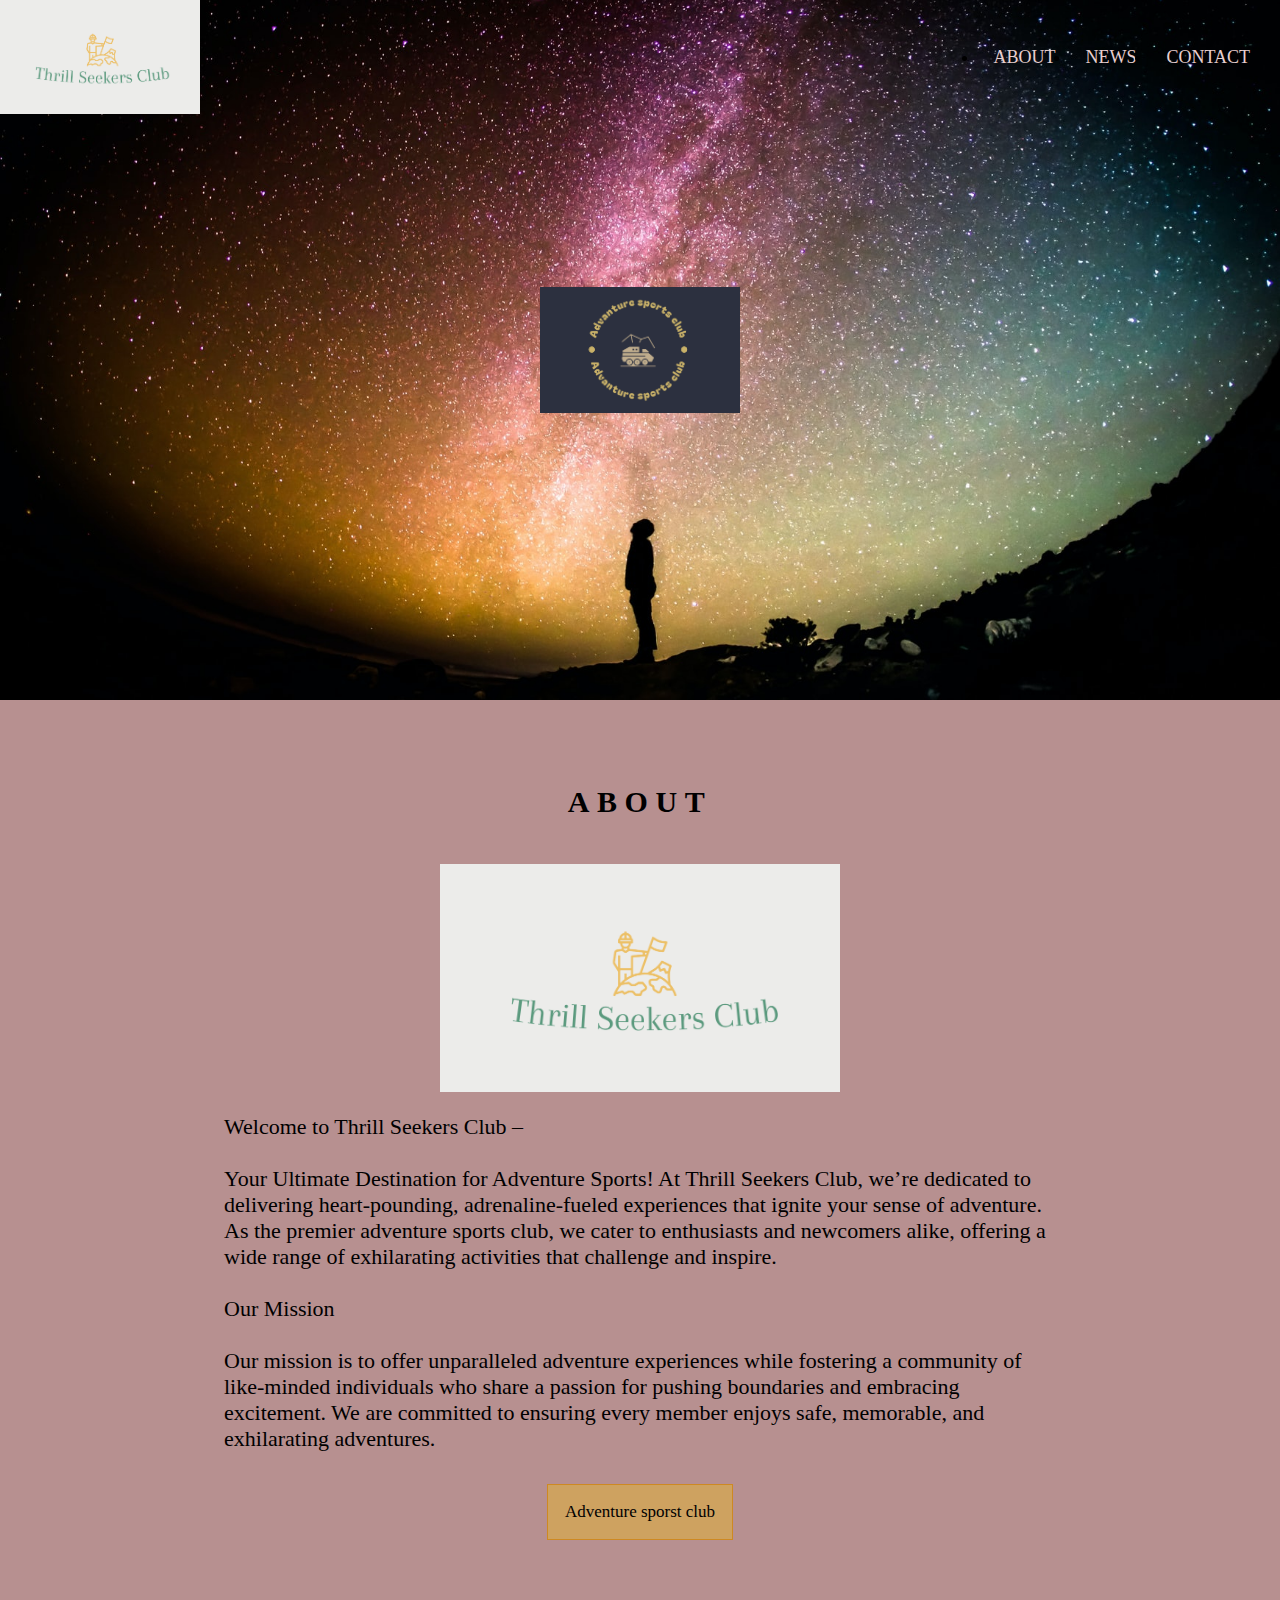
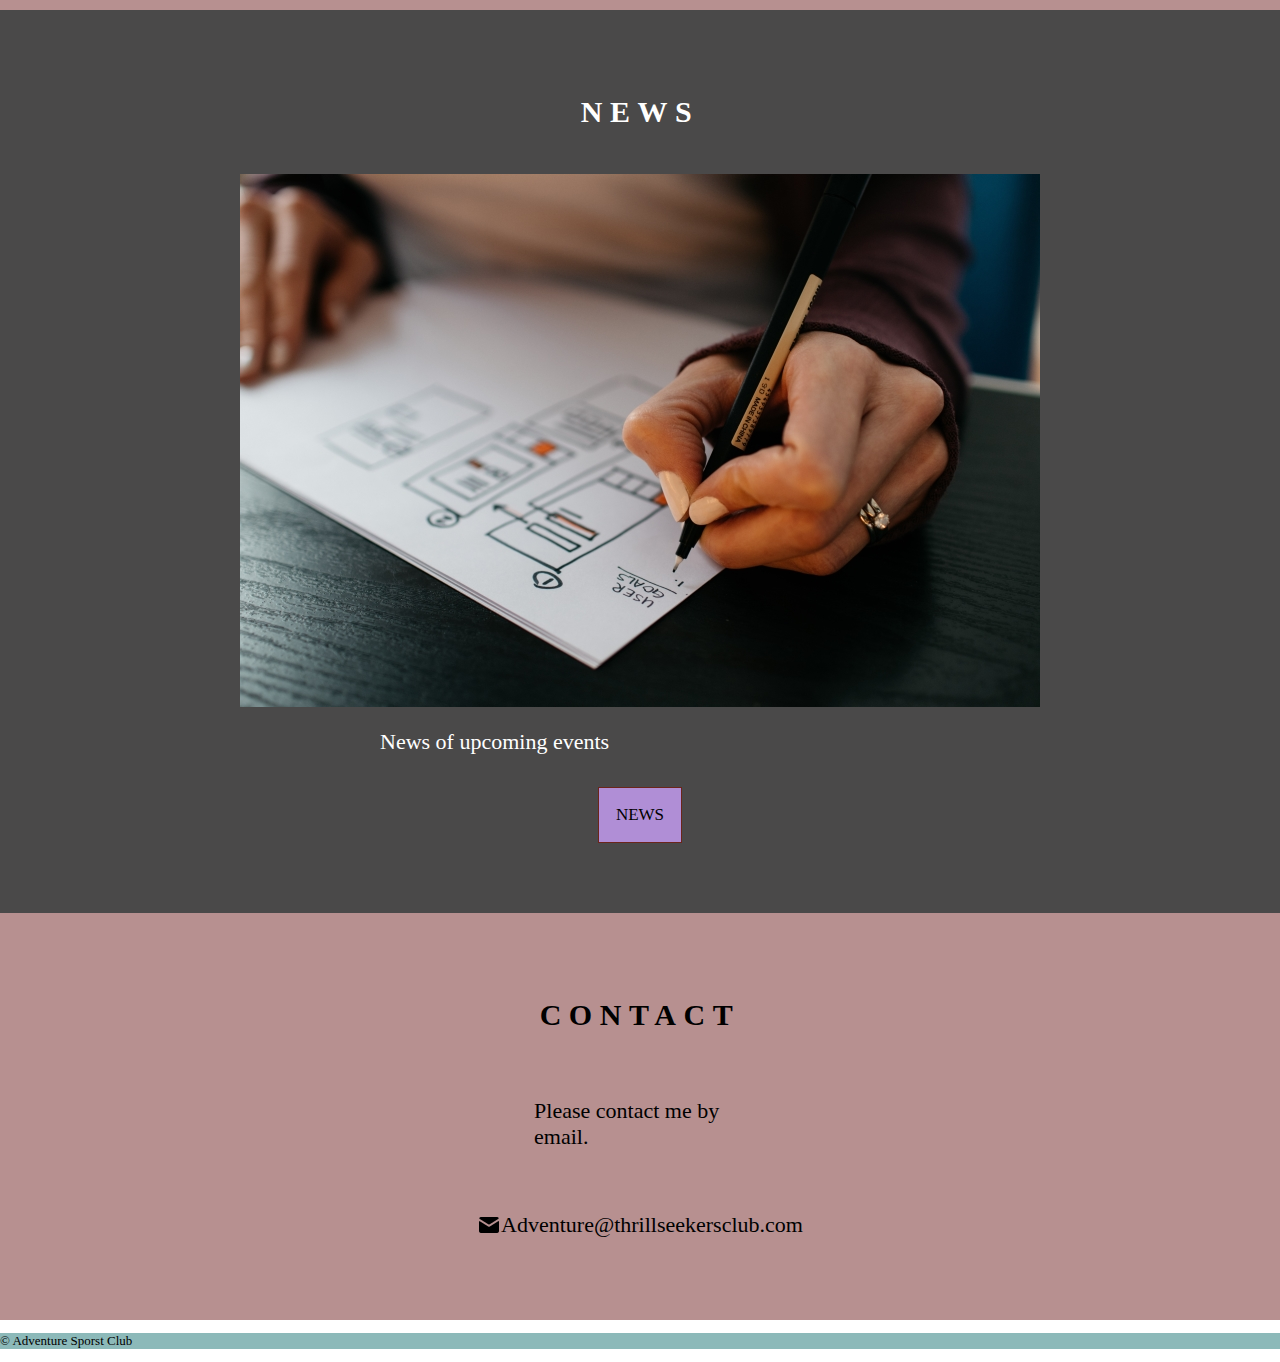
<file: src/index.html>
<!DOCTYPE html>
<html lang="en">
<head>
  <meta charset="UTF-8">
  <meta http-equiv="X-UA-Compatible" content="IE=edge">
  <meta name="viewport" content="width=device-width" initial-scale="1">
  <meta name="description" content="Advernture Sports club">
  <title>Adventure Sports Club</title>
  <link rel="stylesheet" href="./style.css">
</head>
<body>
  <header>
    <div class="container" id="pagetop">
      <img src="./img/Logo 2.png" alt="Logo1" width="200px" height="px" />
      <nav class="nav_header">
        <ul class="list_nav_header">
          <li><a href="#about"  tabindex="0">ABOUT</a></li>
          <li><a href="#news" tabindex="0">NEWS</a></li>
          <li><a href="#contact" tabindex="0">CONTACT</a></li>
        </ul>
      </nav>
    </div>
  </header>

  <main>
    <div class="area_top_view">
      <div class="container">
        <img src="./img/Logo 1.png" alt="Logo1" width="200px" height="px" />
      </div>
    </div>
    <section class="area_home_about" id="about">
      <div class="container">
        <div class="head_home">
          <h2 class="title_about">ABOUT</h2>
        </div>
        <div class="body_home">
          <img src="./img/Logo 2.png" alt="Logo1" width="400px" height="px" />
          <p class="description_about">Welcome to Thrill Seekers Club – <br>
            <br>
            Your Ultimate Destination for Adventure Sports!

            At Thrill Seekers Club, we’re dedicated to delivering heart-pounding, adrenaline-fueled experiences that ignite your sense of adventure. As the premier adventure sports club, we cater to enthusiasts and newcomers alike, offering a wide range of exhilarating activities that challenge and inspire.<br><br>
            

            
            Our Mission<br><br>


            Our mission is to offer unparalleled adventure experiences while fostering a community of like-minded individuals who share a passion for pushing boundaries and embracing excitement. We are committed to ensuring every member enjoys safe, memorable, and exhilarating adventures.</p>
          <div class="link_page">   
            <a class="link" href="./adventure.html" tabindex="0">Adventure sporst club</a>
        </div>
      </div>
    </section>
    <section class="area_home_blog" id="news">
      <div class="container">
        <div class="head_home">
          <h2 class="title_blog">NEWS</h2>
        </div>
        <div class="body_home">
          <img class="img" src="./img/post1.jpg" alt="img of blog">
          <p class="description_blog">News of upcoming events</p>
          <div class="link_page">
            <a class="link2" href="./news.html" tabindex="0"> NEWS</a>
          </div>
        </div>
      </div>
    </section>
    <section class="area_home_contact" id="contact">
      <div class="container">
        <div class="head_home">
          <h2 class="title_contact">CONTACT</h2>
        </div>
        <div class="body_home">
          <p class="description_contact">Please contact me by email.</p><br>
          <div class="contact_detail">
            <img src="./img/icon-mail24.png" alt="mail icon"><p class="description_contact">Adventure@thrillseekersclub.com</p>
          </div>
        </div>
      </div>
    </section>
    </main>
    <footer>
        <p class="copyright">©︎ Adventure Sporst Club</p>
      </div>
    </footer>
</body>
</html>
</file>
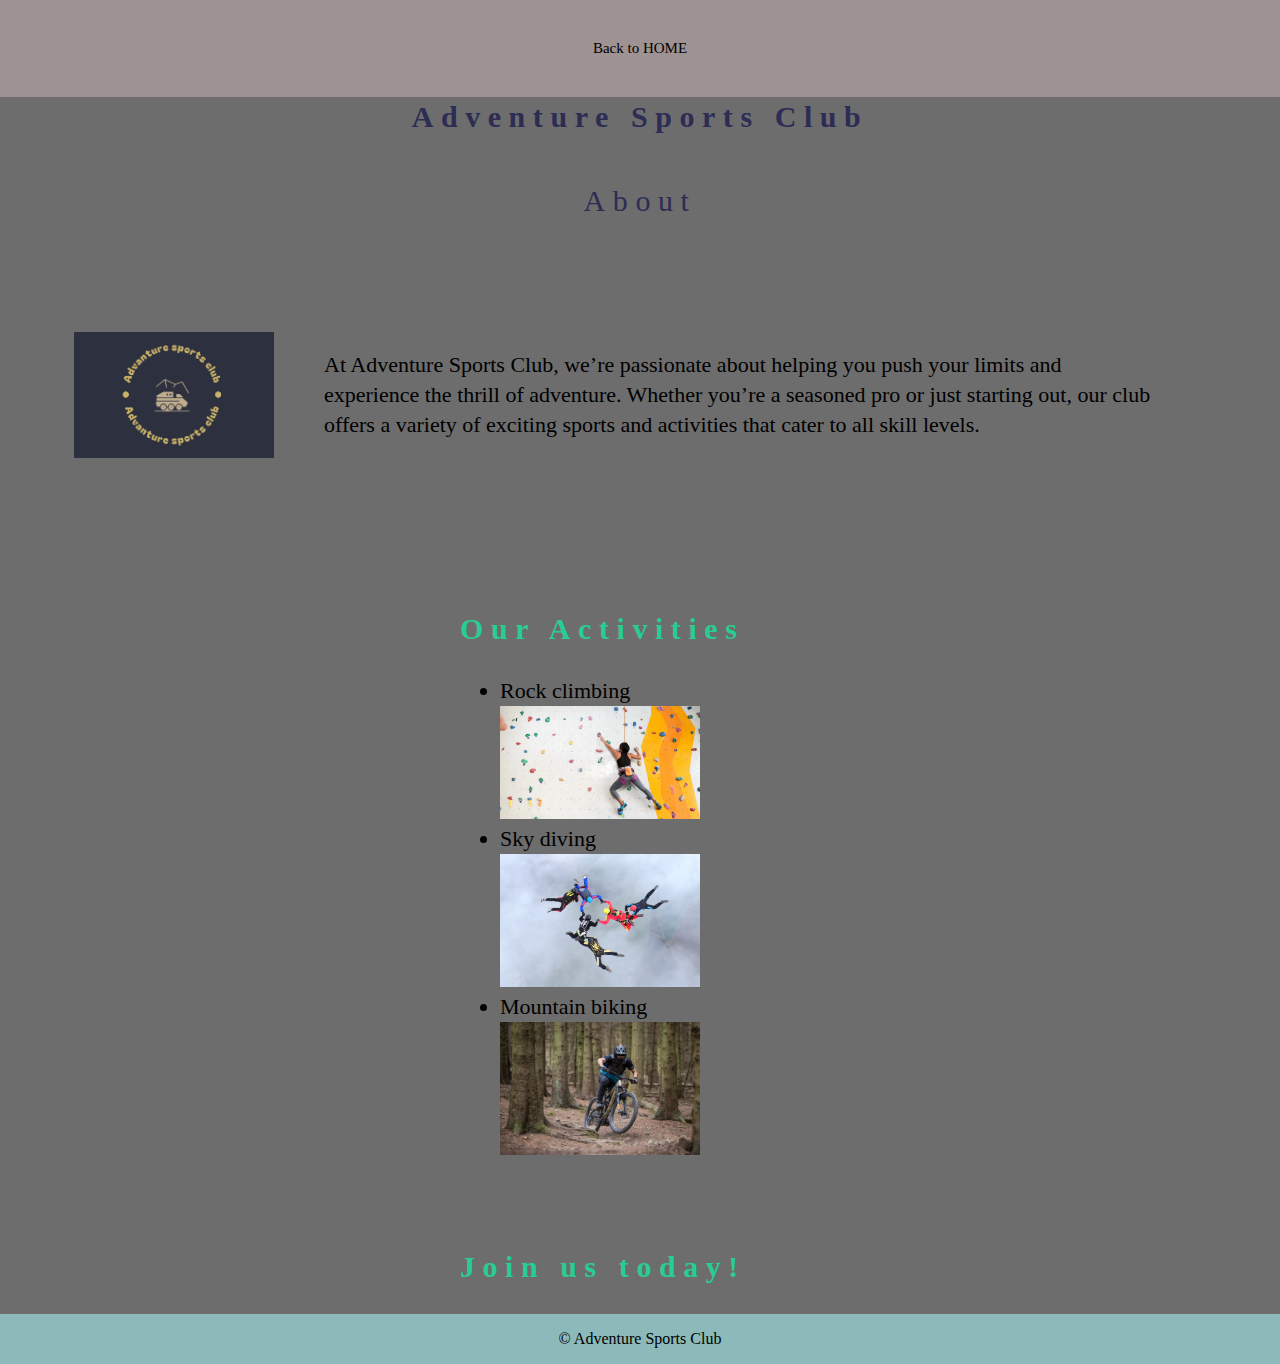
<file: src/adventure.html>
<!DOCTYPE html>
<html lang="en">
<head>
  <meta charset="UTF-8">
  <meta http-equiv="X-UA-Compatible" content="IE=edge">
  <meta name="viewport" content="width=device-width" initial-scale="1">
  <meta name="description" content="Adventure Sports Club">
  <title>Adventure Sporst Club</title>
  <link rel="stylesheet" href="./style.css">
</head>
<body>
  <div class="profile_page">
  <header class="page_header">
    <nav class="nav_back">
      <a href="./index.html" tabindex="0">Back to HOME</a>
    </nav>
  </header>
  <main class="container">
    <div class="head_page">
      <h1 class="title">Adventure Sports Club</h1>
      <p class="title">About</p>
    </div>
    <section class="profile">
      <img src="./img/Logo 1.png" width="200px" height="px" alt="Logo">
      <div class="description">
        <p class="line_height">At Adventure Sports Club, we’re passionate about helping you push your limits and experience the thrill of adventure. Whether you’re a seasoned pro or just starting out, our club offers a variety of exciting sports and activities that cater to all skill levels.</p>
      </div>
    </section>
    <section class="page_section">
      <div class="page_container">
        <h2 class="sub_title">Our Activities</h2>
      
        <ul class="list" >
          <li class="line_height description">Rock climbing</li>
            <img src="./img/Rock.webp" width="200px" height="px" alt="Rock">
          <li class="line_height description">Sky diving</li>
            <img src="./img/Skydive.jpg" width="200px" height="px" alt="Sky">
          <li class="line_height description">Mountain biking</li>
          <img src="./img/Bike.webp" width="200px" height="px" alt="Bike">
        </ul>
      </div>
      
    </section>
    <section class="page_section">
      <div class="page_container">
        <h2 class="sub_title">Join us today!</h2>

      </div>
    </section>
  </main>
  </div>

  <footer>
    <div class="page_footer">
      <p> &copy; Adventure Sports Club</p>
    </div>
  </footer>
</body>
</html>
</file>
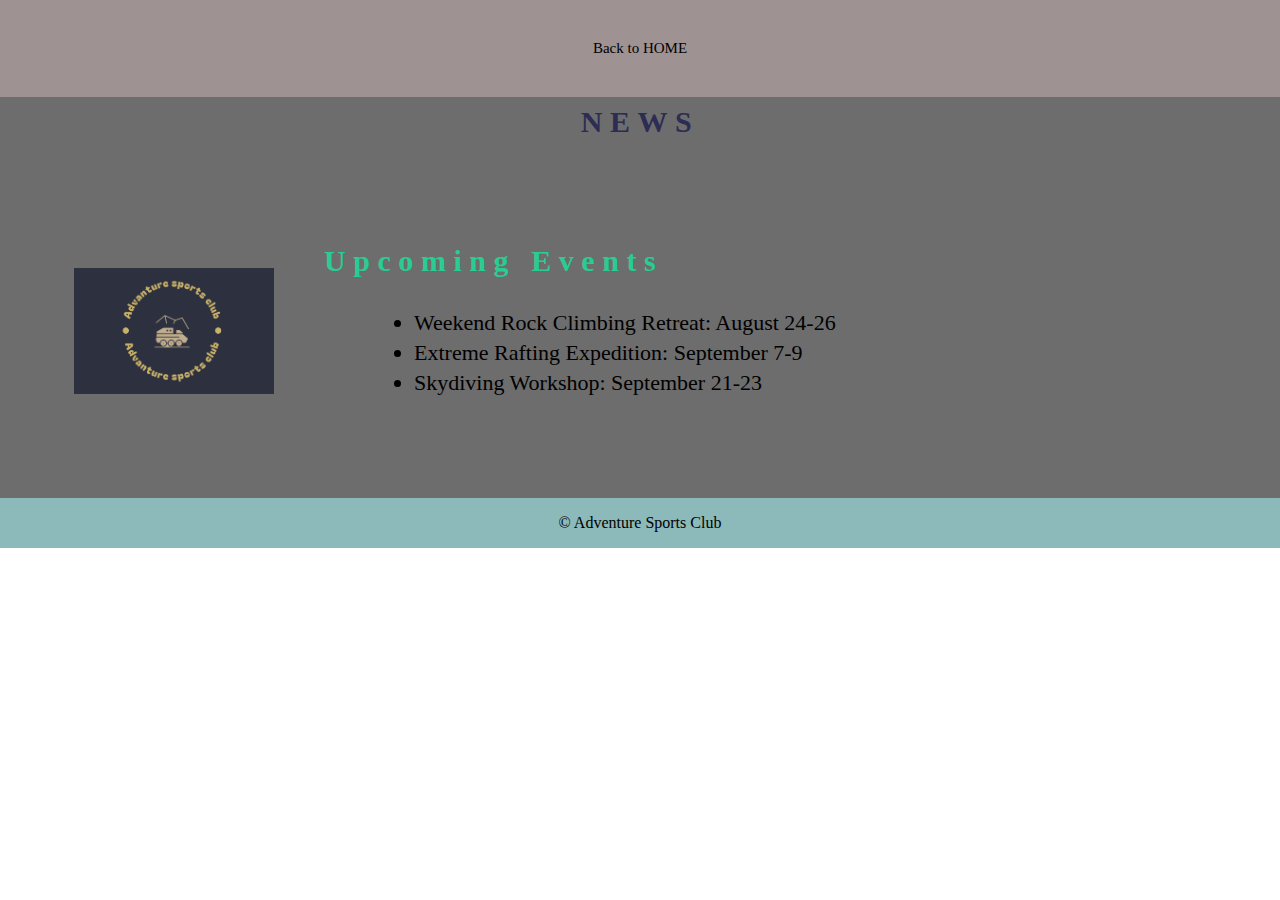
<file: src/news.html>
<!DOCTYPE html>
<html lang="en">
<head>
  <meta charset="UTF-8">
  <meta http-equiv="X-UA-Compatible" content="IE=edge">
  <meta name="viewport" content="width=device-width" initial-scale="1">
  <meta name="description" content="Adventure Sports Club">
  <title>NEWS</title>
  <link rel="stylesheet" href="./style.css">
</head>
<body>
  <div class="blog_page">
    <header class="page_header">
      <nav class="nav_back">
        <a href="./index.html" tabindex="0">Back to HOME</a>
      </nav>
    </header>
    <main class="container"> 
      <div class="head_page">
        <h2 class="title">NEWS</h2>
      </div> 
      <section class="profile">
        <img src="./img/Logo 1.png" width="200px" height="px" alt="Logo">
        <div class="description">
          <h2 class="sub_title">Upcoming Events</h2>
        <ul class="list">
          <li class="line_height description">Weekend Rock Climbing Retreat: August 24-26</li>
          <li class="line_height description">Extreme Rafting Expedition: September 7-9</li>
          <li class="line_height description">Skydiving Workshop: September 21-23</li>
        </ul>
        </div>
      </section>
    </main>
  </div>
  <footer>
    <div class="page_footer">
      <p> &copy; Adventure Sports Club</p>
    </div>
  </footer>
</body>
</html>
</file>
<file: src/style.css>
@charset "utf-8" ;
@import url("link_page.css");

body{
    width: 100%;
    margin: 0px 0px;
}

a {
    color: #000;
    text-decoration: none;
    font-family: 'futura', 'sans-serif';
}

.container {
    margin: 0 auto;
} 

[class*="description"] {
    font-family: 'futura', 'sans-serif';
    font-size: 22px;
    width: 65%;
}

@media screen and (max-width: 600px) {
    [class*="description"] {
      font-size: 18px;
}
}

[class*="title"] {
    font-family: 'futura', 'sans-serif';
    position: relative;
    letter-spacing: 0.2cm;
    font-size: 30px;
}

header {
    width: 100%;
    position: absolute;
    top: 0;
    left: 0;
}

header .container{
    height: 100px;
    display: flex;
    flex-wrap: wrap;
    align-items: center;

}

.nav_header {
    margin: 0 0 0 auto;
}

.list_nav_header {
    display: flex;
    align-items: center;
    margin: 0 15px;
}

@media screen and (max-width: 400px){
    .list_nav_header {
        margin: 0px 0px;
    }
}

.list_nav_header li {
    padding: 0 15px;
}

.list_nav_header a {
    color: #e8cfcf;
    font-family:'futura', 'sans-serif';
    font-size: 18px;
}

.area_top_view {
    background: url(./img/background.jpeg) no-repeat center center;
    background-size: cover;
}

.area_top_view .container {
    height: 700px;
    display: flex;
    flex-direction: column;
    align-items: center;
    justify-content: center;
}

[class*="area_home"]{
    padding: 60px 0;
}

[class*="area_home"] .container {
    display: flex;
    flex-direction: column;
    align-items: center;
    align-content: center;
}

.head_home {
    margin: 0 0 20px 0;
    display: flex;
    justify-content: center;
}


.body_home {
    display: flex;
    flex-wrap: wrap;
    justify-content: center;
    flex-direction: column;
    align-items: center;
}

.link_page {
    width: 400px;
    display: flex;
    justify-content: space-around;
    font-family: 'futura', 'sans-serif';
    font-size: 13px;
}

@media screen and (max-width: 400px){
    .link_page {
        width: 100%;
    }
}

.link {
    font-size: 17px;
    margin: 10px;
    padding: 1em;
    background-color: rgb(206, 162, 96); 
    border: 1px solid rgb(206, 137, 34); 
}

.link2 {
    font-size: 17px;
    margin: 10px;
    padding: 1em;
    background-color: rgb(176, 142, 214); 
    border: 1px solid rgb(107, 37, 27); 
}

.area_home_about {
    background-color: rgba(170, 124, 124, 0.849);
}


.area_home_blog {
    background-color: rgba(12, 11, 11, 0.747);
}

.title_blog {
    color: #fff;
}

.description_blog {
    color: #fff;
}


.area_home_contact {
    background-color:  rgba(170, 124, 124, 0.849);
}

.contact_detail {
    display: flex;
    align-items: center;}


footer {
    background-color: rgba(56, 134, 134, 0.582);
}

footer .container {
    padding: 20px 0 0 0;
    display: flex;
    flex-direction: column;
    align-items: center;
}

.copyright {
    font-family: 'futura', 'sans-serif';
    font-size: 13px;
    padding: 0 auto;
}
</file>
